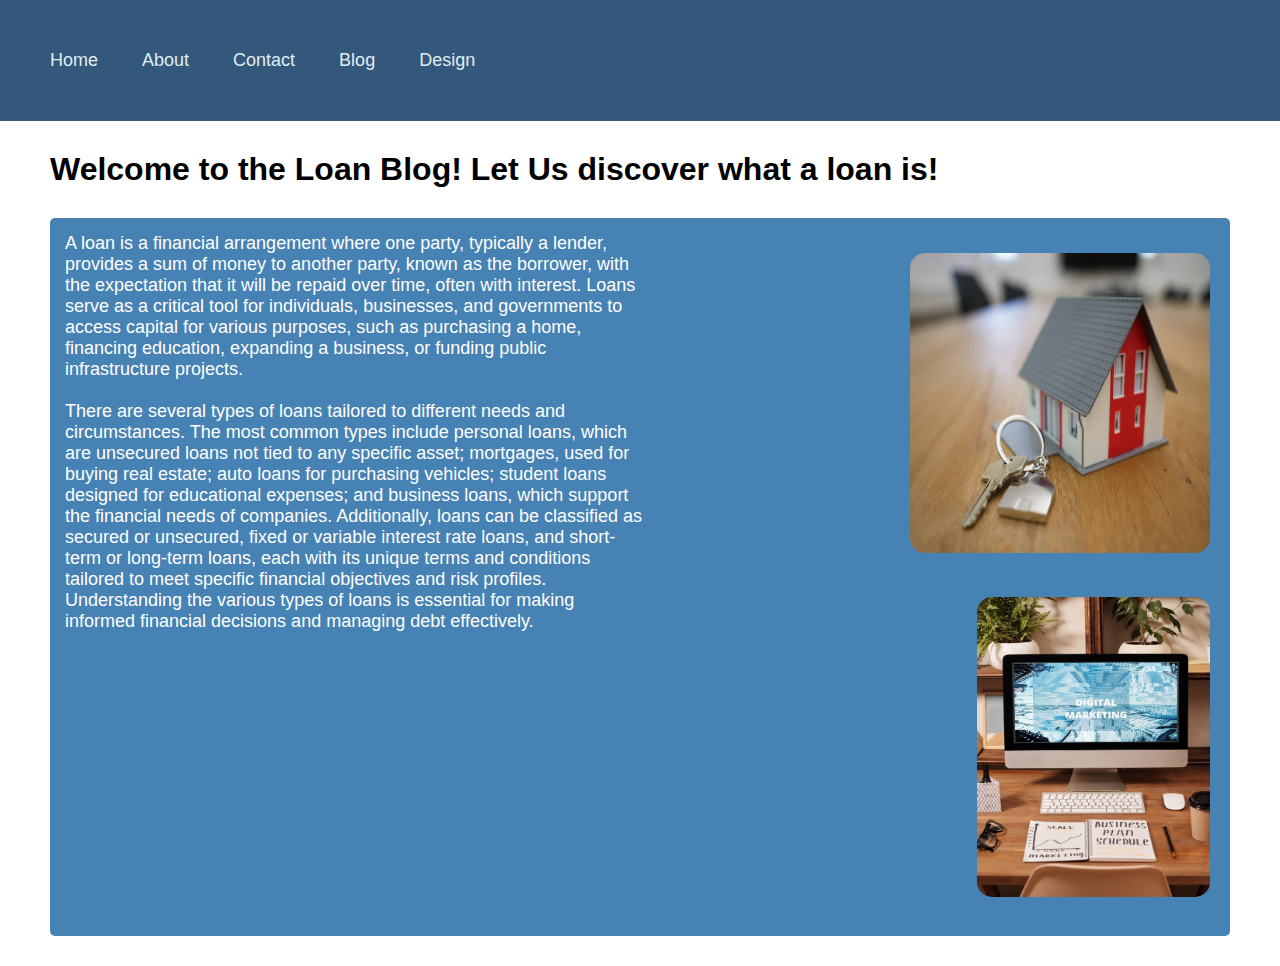
<file: Home Page/blog.html>
<!DOCTYPE html>
<html lang="en">
<head>
    <meta charset="UTF-8">
    <meta name="viewport" content="width=device-width, initial-scale=1.0">
    <title>TEMPLATE</title>
    <link rel="stylesheet" href="blog.css">
   
</head>
<body>
    <style>
        @import url('https://fonts.googleapis.com/css2?family=Bacasime+Antique&family=Playfair+Display&display=swap');
      </style>
    <nav class="navbar">
        <ul>
            <li><a href="">Home</li>
            <li><a href="">About</li>
            <li><a href="">Contact</li>
            <li><a href="">Blog</li>
            <li><a href="">Design</a></li>
            
    </nav>
    
    

    <div class="margin" style="font-family: 'Lucida Sans', 'Lucida Sans Regular', 'Lucida Grande', 'Lucida Sans Unicode', Geneva, Verdana, sans-serif;">
        <h1>Welcome to the Loan Blog!
            Let Us discover what a loan is!
        </h1>
    </div>
    <!-- main section -->
<div class="main">

    <!-- left side div -->

<div class="left">
    <p>A loan is a financial arrangement where one party, typically a lender, provides a sum of money to another party, known as the borrower, with the expectation that it will be repaid over time, often with interest.
     Loans serve as a critical tool for individuals, businesses, and governments to access capital for various purposes, such as purchasing a home, financing education, expanding a business, or funding public infrastructure projects. 
    </p>
    <br>
    <p>
        There are several types of loans tailored to different needs and circumstances. The most common types include personal loans, which are unsecured loans not tied to any specific asset; mortgages, used for buying real estate; auto loans for purchasing vehicles; student loans designed for educational expenses; and business loans, which support the financial needs of companies. Additionally, loans can be classified as secured or unsecured, fixed or variable interest rate loans, and short-term or long-term loans, each with its unique terms and conditions tailored to meet specific financial objectives and risk profiles. Understanding the various types of loans is essential for making informed financial decisions and managing debt effectively.
    </p>
 <!-- right side div -->
</div><div class="right flex">
    
    <img src="loan.png" alt="" style="height: 300px;width: 300px;margin:20px;justify-content: center;">
    <img src="digital-marketting.jpg" alt="" style="height: 300px;margin: 20px;justify-content: center;">

</div>
</div>



<!-- main section ends -->
</body>
</html>
</file>
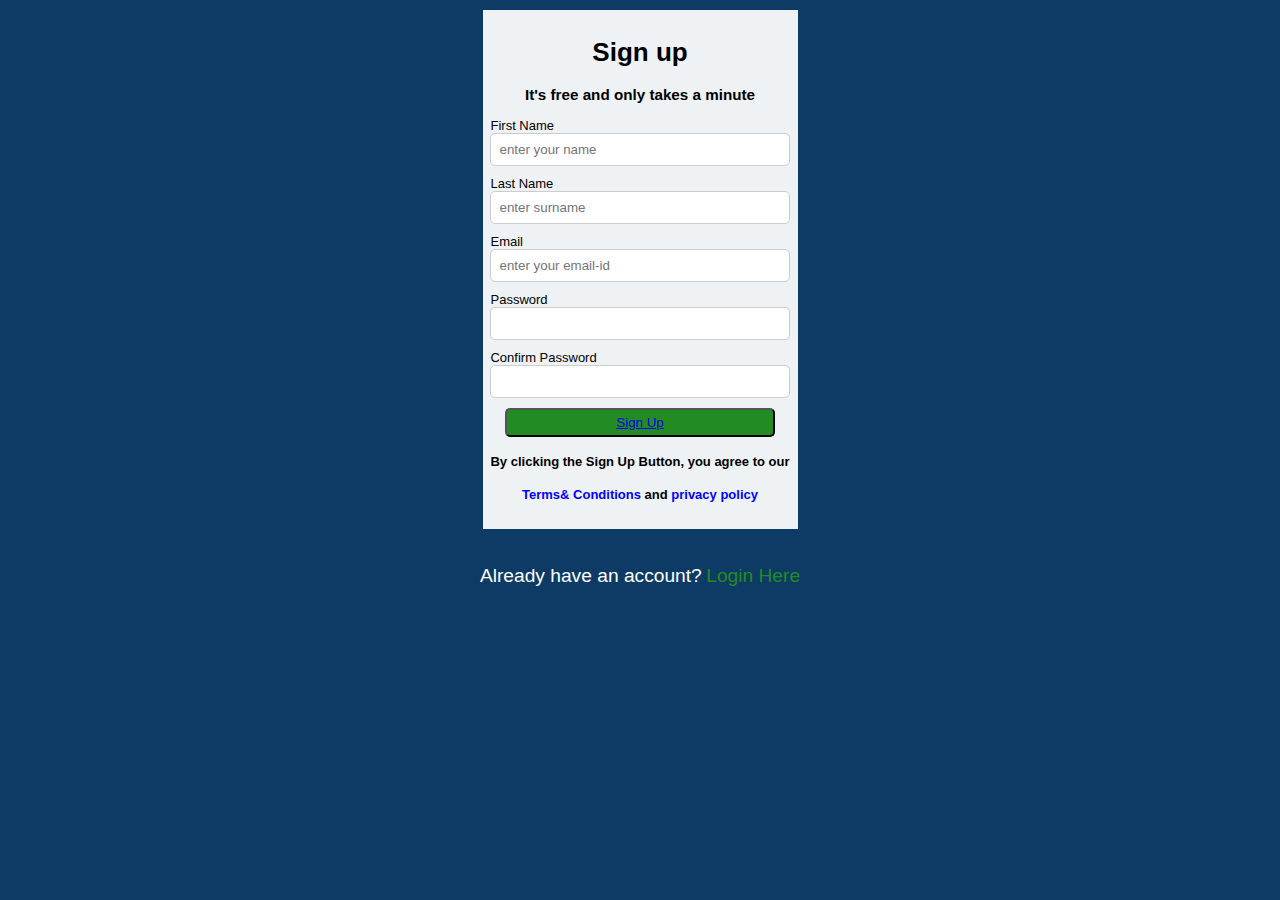
<file: Home Page/signupform.html>
<!DOCTYPE html>
<html lang="en">
<head>
    <meta charset="UTF-8">
    <meta name="viewport" content="width=device-width, initial-scale=1.0">
    <title>Document</title>
    <link rel="stylesheet" href="signupform.css">
    
</head>
<body>
    <form>
        
            <div class="main">
                <div class="child">
                <h1>Sign up</h1>
                <h3>It's free and only takes a minute</h3>
                
                 
                <label for="fname">First Name</label>

                <input type="text" id="fname" placeholder="enter your name">
    
                
                <label for="lname">Last Name</label>
                <input type="text" id="lname" placeholder="enter surname">
                
                
                <label for="email">Email</label>
                <input type="text" id="email" placeholder="enter your email-id">
                 
                <label for="pwd">Password</label>
                <input type="password" id="pwd" >
                
                
                <label for="pwd1">Confirm Password</label>
                <input type="password" id="pwd" >

                <button><a href="landingpage.html">Sign Up</a></button>

                <br>

                <h4>By clicking the Sign Up Button, you agree to our</h4>
                <h4><span style="color: blue;">Terms& Conditions</span> and <span style="color: blue;"> privacy policy</span></h4>
                </div>

    
            </div>
    
    </form>
    <br>
    <br>
    <div style="text-align: center; font-family: Arial, Helvetica, sans-serif;">
       <span style="color: #fff; font-size: larger;"> Already have an account?</span> 
       <span style="color: forestgreen; font-size:larger">Login Here</span>
    </div>
</body>
</html>
</file>
<file: Home Page/signupform.css>
/* *
{
    margin:0;
    padding:0;
    box-sizing: border-box;
} */

body{
    background-color:#0d3b66;

}

.main
{
    display:flex;
    height:70vh;
    justify-content: center;
    align-items:center;
    background-color:#ffffffef;
    width: 25%; /* Adjust the value as needed */
    margin: 0 auto; /* Added to center the container horizontally */
    /* When two values are specified, the first margin applies to the top and bottom, the second to the left and right. */
  
}

body
{
    margin:10px;
}

.main div
{
    margin-bottom:10px;
}

.main
{
    height:60%;
}

/* .child div
{
    flex-direction: column;
} */

.child {
    /* display: flex; */
    flex-direction: column;
    align-items: center;
    text-align: center; /* Added for center alignment of text */
    margin-top: 10px;
   font-family: Arial, Helvetica, sans-serif;
   font-size:small;
    

}
.child input
{
    margin-bottom:10px;
    padding:8px;
    border: 1px solid #ccc;
    box-sizing: border-box;
    border-radius: 5px;
    width: 100%;

}

.child button
{
    background-color:forestgreen;
    padding:5px;
    border-radius: 5px;
    width:90%;
    
}


.child label {
    text-align: left; /* Align labels to the left */
    display: block; /* Make labels behave as block elements */
    width: 100%; /* Make labels take up the full width of the container */
  }
</file>
<file: Home Page/blog.css>
/* list-style-type:none for marker of li elements */
/* reset styles, body likhte toh sirf body ki margin padding nikalta, * likha hai toh sab elements ki margin adding nikal di */
/* text aur border se khelna hai jagah chhodni hai nav bar ke left side se toh prefer padding */
/* 2 elements ke beech jagah chahiye toh always go for padding, example: yaha navbar li mein elements ke beech padding di hai, nahi toh
it will work  as a collapsible margin, overlap hogi margin */

*{
    margin:0;
    padding:0;
   
}


/* bringing list items in one line */
.navbar li{

    display:inline-block;
    padding:15px;
    font-size:large;
    
    
}


/* removing underline and changing color */
.navbar a
{

    text-decoration: none;
    color:azure;
    opacity:0.9;

    

}

/* 25px 20px --> 25 is top and bottom, 20 is left and right */
.navbar{

    padding:30px;
    background-color:#1F456E;
    position: sticky;
    top:0px;
    opacity: 0.9;
   
}

.margin
{
    margin:30px 50px;
}
/* position:fixed, apni jagah se nikal jayega and top se 40px ayega, kitna b scroll karo rahega vahin fixed*/
/* position: sticky, scroll karo kitna b, hoga scroll, par rukega top se 40px pe hi, body ki height 1800 px krke dekh and position fixed and
sticky try kar*/
/* navbar section ends */

/* main section */
.left
{
    display:inline-block;
    width:50%;
    vertical-align: top;
    font-family:'Trebuchet MS', 'Lucida Sans Unicode', 'Lucida Grande', 'Lucida Sans', Arial, sans-serif;
    font-size: large;
    
} 

.right
{
    display:inline-block;
    width:50%;
    vertical-align: top;
    text-align: right;
}
img{

    width:40%;
    border-radius: 15px;
    /* position: relative; */
    bottom: 50px;
    left:5px;
}
.main
{
    margin:30px 50px;
    background-color: steelblue;
    /* opacity: 0.7; */
    vertical-align: top;
    border-radius: 5px;
    padding:15px;
    padding-right: 0px;
    color:white;
    
   
}

body{

    background-color:white;
    /* height:1800px; */
}

.navbar ul li{
    margin:5px;
    font-family: 'Lucida Sans', 'Lucida Sans Regular', 'Lucida Grande', 'Lucida Sans Unicode', Geneva, Verdana, sans-serif;
}


/* navbar section ends */
</file>
